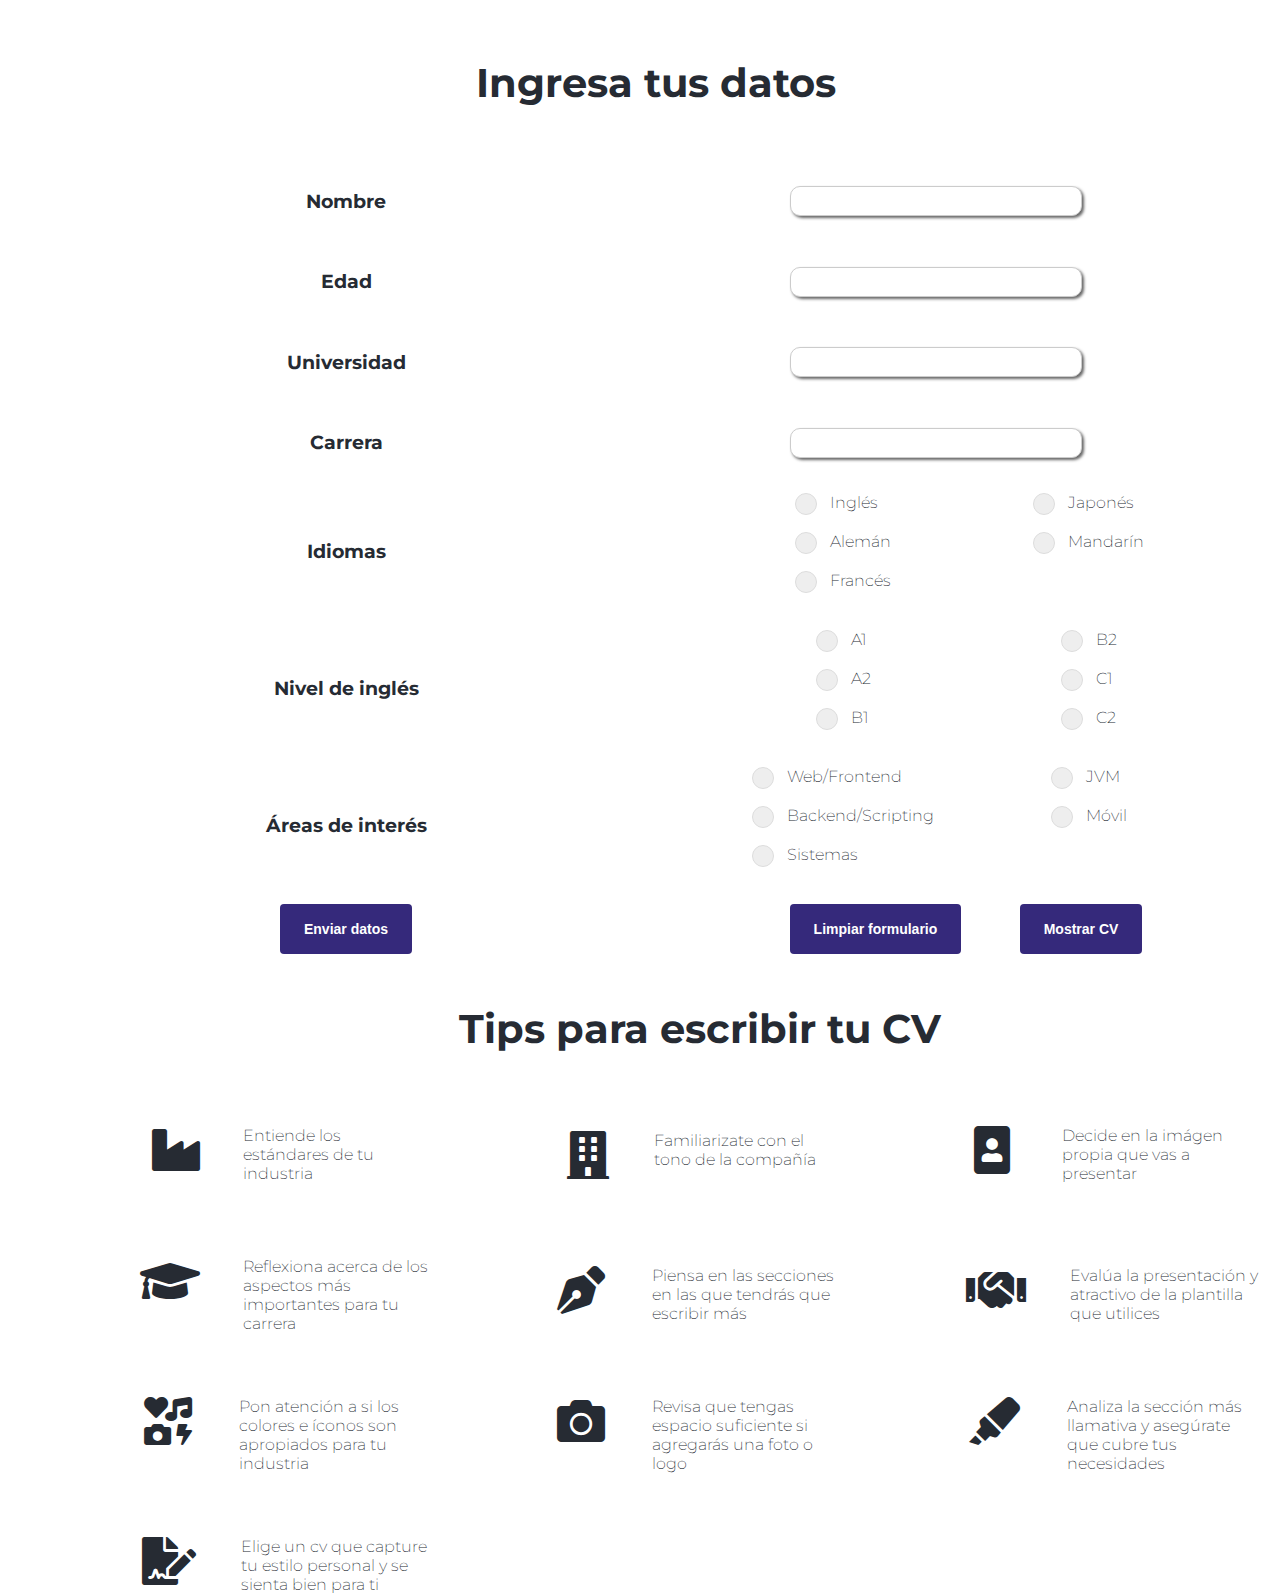
<file: ex2/index.html>
<!DOCTYPE HTML>
<html>
    <head>
        <title>Reclutamiento</title>
        <link rel="stylesheet" href="styles/style.css">
        <link href="https://fonts.googleapis.com/css?family=Montserrat" rel="stylesheet" type="text/css">
        <link href="./icons/fontawesome/css/all.css" rel="stylesheet"> <!--load all styles -->
    </head>
    <body>
        <div class="cv-form">
            <h2>Ingresa tus datos</h2>
            <form action="cv.html">
                <h3>Nombre</h3>
                <div class="form-item">
                    <input name="name" id="name" class="rounded-input">
                </div>
                <h3>Edad</h3>
                <div class="form-item">
                    <input name="age" id="age" class="rounded-input">
                </div>
                <h3>Universidad</h3>
                <div class="form-item">
                    <input name="uni" id="uni" class="rounded-input">
                </div>
                <h3>Carrera</h3>
                <div class="form-item">
                    <input name="career" id="career" class="rounded-input">
                </div>
                <h3>Idiomas</h3>
                <div class="form-item checkbox">
                    <div class="checkbox-inner">
                        <div>
                            <label class="container" for="languages1">Inglés
                                <input type="checkbox" name="languages1" id="languages1">
                                <span class="checkmark"></span>
                            </label>
                        </div>
                        <div>
                            <label class="container" for="languages2">Alemán
                                <input type="checkbox" name="languages2" id="languages2">
                                <span class="checkmark"></span>
                            </label>
                        </div>
                        <div>
                            <label class="container" for="languages3">Francés
                                <input type="checkbox" name="languages3" id="languages3">
                                <span class="checkmark"></span>
                            </label>
                        </div>
                    </div>
                    <div class="checkbox-inner">
                        <div>
                            <label class="container" for="languages4">Japonés
                                <input type="checkbox" name="languages4" id="languages4">
                                <span class="checkmark"></span>
                            </label>
                        </div>
                        <div>
                            <label class="container" for="languages5">Mandarín
                                <input type="checkbox" name="languages5" id="languages5">
                                <span class="checkmark"></span>
                            </label>
                        </div>
                    </div>
                </div>
                <h3>Nivel de inglés</h3>
                <div class="form-item checkbox">
                    <div class="checkbox-inner">
                        <div>
                            <label class="container" for="english1">A1
                                <input type="radio" name="english" id="english1" value="A1">
                                <span class="checkmark"></span>
                            </label>
                        </div>
                        <div>
                            <label class="container" for="english2">A2
                                <input type="radio" name="english" id="english2" value="A2">
                                <span class="checkmark"></span>
                            </label>
                        </div>
                        <div>
                            <label class="container" for="english3">B1
                                <input type="radio" name="english" id="english3" value="B1">
                                <span class="checkmark"></span>
                            </label>
                        </div>
                    </div>
                    <div class="checkbox-inner">
                        <div>
                            <label class="container" for="english4">B2
                                <input type="radio" name="english" id="english4" value="B2">
                                <span class="checkmark"></span>
                            </label>
                        </div>
                        <div>
                            <label class="container" for="english5">C1
                                <input type="radio" name="english" id="english5" value="C1">
                                <span class="checkmark"></span>
                            </label>
                        </div>
                        <div>
                            <label class="container" for="english6">C2
                                <input type="radio" name="english" id="english6" value="C2">
                                <span class="checkmark"></span>
                            </label>
                        </div>
                    </div>
                </div>
                <h3>Áreas de interés</h3>
                <div class="form-item checkbox">
                    <div class="checkbox-inner">
                        <div>
                            <label class="container" for="skills1">Web/Frontend
                                <input type="checkbox" name="skills1" id="skills1">
                                <span class="checkmark"></span>
                            </label>
                        </div>
                        <div>
                            <label class="container" for="skills2">Backend/Scripting
                                <input type="checkbox" name="skills2" id="skills2">
                                <span class="checkmark"></span>
                            </label>
                        </div>
                        <div>
                            <label class="container" for="skills3">Sistemas
                                <input type="checkbox" name="skills3" id="skills3">
                                <span class="checkmark"></span>
                            </label>
                        </div>
                    </div>
                    <div class="checkbox-inner">
                        <div>
                            <label class="container" for="skills4">JVM
                                <input type="checkbox" name="skills4" id="skills4">
                                <span class="checkmark"></span>
                            </label>
                        </div>
                        <div>
                            <label class="container" for="skills5">Móvil
                                <input type="checkbox" name="skills5" id="skills5">
                                <span class="checkmark"></span>
                            </label>
                        </div>
                    </div>
                </div>
                <div class="success-container">
                    <button type="button" onclick="triggerAnimation();" class="button">Enviar datos</button>
                    <div class="success-group">
                        <svg id="successAnimation" class="success" xmlns="http://www.w3.org/2000/svg" width="70" height="70" viewBox="0 0 70 70">
                            <path id="successAnimationResult" fill="#D8D8D8" d="M35,60 C21.1928813,60 10,48.8071187 10,35 C10,21.1928813 21.1928813,10 35,10 C48.8071187,10 60,21.1928813 60,35 C60,48.8071187 48.8071187,60 35,60 Z M23.6332378,33.2260427 L22.3667622,34.7739573 L34.1433655,44.40936 L47.776114,27.6305926 L46.223886,26.3694074 L33.8566345,41.59064 L23.6332378,33.2260427 Z"/>
                            <circle id="successAnimationCircle" cx="35" cy="35" r="24" stroke="#979797" stroke-width="2" stroke-linecap="round" fill="transparent"/>
                            <polyline id="successAnimationCheck" stroke="#979797" stroke-width="2" points="23 34 34 43 47 27" fill="transparent"/>
                        </svg>
                        <h3 id="successMessage" class="success">Datos enviados!</h3>
                    </div>
                </div>
                <div class="form-item buttons">
                    <button type="reset" class="button">Limpiar formulario</button>
                    <button type="submit" class="button">Mostrar CV</button>
                </div>
            </form>

        <div class="cv-tips">
            <h2>Tips para escribir tu CV</h2>
            <div class="tips">
                <div class="tip-container">
                    <i class="fas fa-industry  fa-3x"></i>
                    <div class="tip">Entiende los estándares de tu industria</div>
                </div>
                <div class="tip-container">
                    <i class="fas fa-building  fa-3x"></i>
                    <div class="tip">Familiarizate con el tono de la compañía</div>
                </div>
                <div class="tip-container">
                    <i class="fas fa-portrait  fa-3x"></i>
                    <div class="tip">Decide en la imágen propia que vas a presentar</div>
                </div>
                <div class="tip-container">
                    <i class="fas fa-graduation-cap  fa-3x"></i>
                    <div class="tip">Reflexiona acerca de los aspectos más importantes para tu carrera</div>
                </div>
                <div class="tip-container">
                    <i class="fas fa-pen-nib  fa-3x"></i>
                    <div class="tip">Piensa en las secciones en las que tendrás que escribir más</div>
                </div>
                <div class="tip-container">
                    <i class="fas fa-handshake  fa-3x"></i>
                    <div class="tip">Evalúa la presentación y atractivo de la plantilla que utilices</div>
                </div>
                <div class="tip-container">
                    <i class="fas fa-icons  fa-3x"></i>
                    <div class="tip">Pon atención a si los colores e íconos son apropiados para tu industria</div>
                </div>
                <div class="tip-container">
                    <i class="fas fa-camera  fa-3x"></i>
                    <div class="tip">Revisa que tengas espacio suficiente si agregarás una foto o logo</div>
                </div>
                <div class="tip-container">
                    <i class="fas fa-highlighter  fa-3x"></i>
                    <div class="tip">Analiza la sección más llamativa y asegúrate que cubre tus necesidades</div>
                </div>
                <div class="tip-container">
                    <i class="fas fa-file-signature  fa-3x"></i>
                    <div class="tip">Elige un cv que capture tu estilo personal y se sienta bien para ti</div>
                </div>
            </div>
        </div>

        <script src="scripts/job.js"></script>
    </body>
</html>
</file>
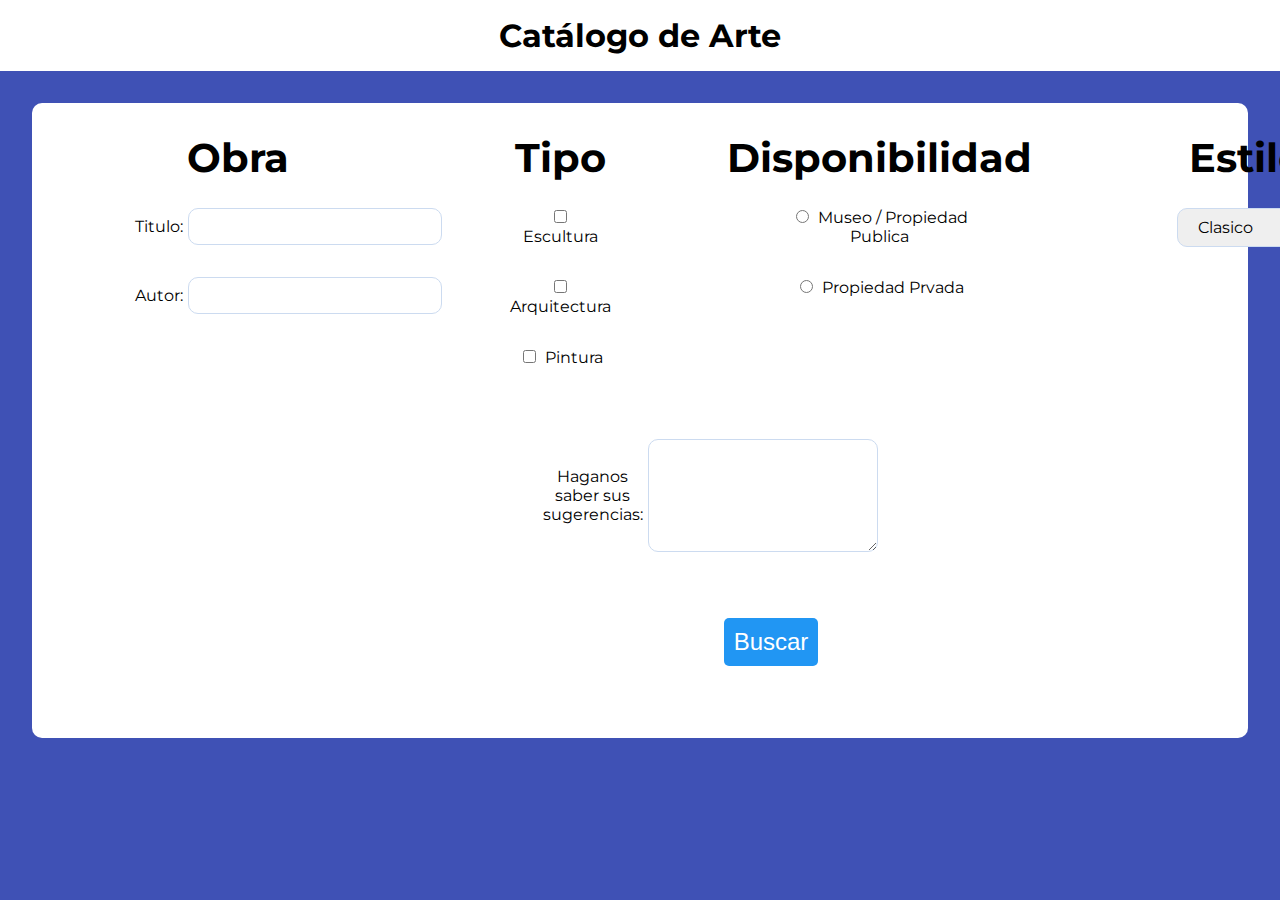
<file: ex3/index.html>
<!DOCTYPE html>
<html lang="en">
  <head>
    <meta charset="UTF-8" />
    <meta http-equiv="X-UA-Compatible" content="IE=edge" />
    <meta name="viewport" content="width=device-width, initial-scale=1.0" />
    <link
      href="https://fonts.googleapis.com/css?family=Montserrat"
      rel="stylesheet"
      type="text/css"
    />
    <link rel="stylesheet" href="style.css" />
    <title>Catalogo de Arte</title>
  </head>
  <body>
    <header>
      <h1>Catálogo de Arte</h1>
    </header>
    <div class="root">
      <form action="./search.html" method="GET">
        <div class="grid-container">
          <div>
            <h2>Obra</h2>
            <p>
              <label>Titulo:</label>
              <input name="title" required />
            </p>
            <p>
              <label>Autor:</label>
              <input name="author" />
            </p>
          </div>
          <div>
            <h2>Tipo</h2>
            <p>
              <label>
                <input
                  type="checkbox"
                  id="tipo1"
                  value="Escultura"
                  name="sculpture"
                />
                Escultura
              </label>
            </p>
            <p>
              <label>
                <input
                  type="checkbox"
                  id="tipo2"
                  value="Arquitectura"
                  name="arquitecture"
                />
                Arquitectura
              </label>
            </p>
            <p>
              <label>
                <input
                  type="checkbox"
                  id="tipo3"
                  value="Pintura"
                  name="painting"
                />
                Pintura
              </label>
            </p>
          </div>
          <div>
            <h2>Disponibilidad</h2>

            <p>
              <label>
                <input
                  required
                  type="radio"
                  name="disponibility"
                  value="public"
                  name="disponibility"
                />
                Museo / Propiedad Publica</label
              >
            </p>
            <p>
              <label>
                <input
                  required
                  type="radio"
                  name="disponibility"
                  value="private"
                  name="disponibility"
                />
                Propiedad Prvada</label
              >
            </p>
          </div>
          <div>
            <h2>Estilo</h2>
            <p>
              <select required name="style">
                <option>Clasico</option>
                <option>Contemporaneo</option>
              </select>
            </p>
          </div>
          <div class="Comentarios">
            <p>
              <label>Haganos saber sus sugerencias:</label>
              <textarea rows="5" cols="50" name="comments"> </textarea>
            </p>
          </div>
          <div class="Button">
            <button type="submit">Buscar</button>
          </div>
        </div>
      </form>
    </div>
  </body>
  <!-- <script src="script.js"></script> -->
</html>
</file>
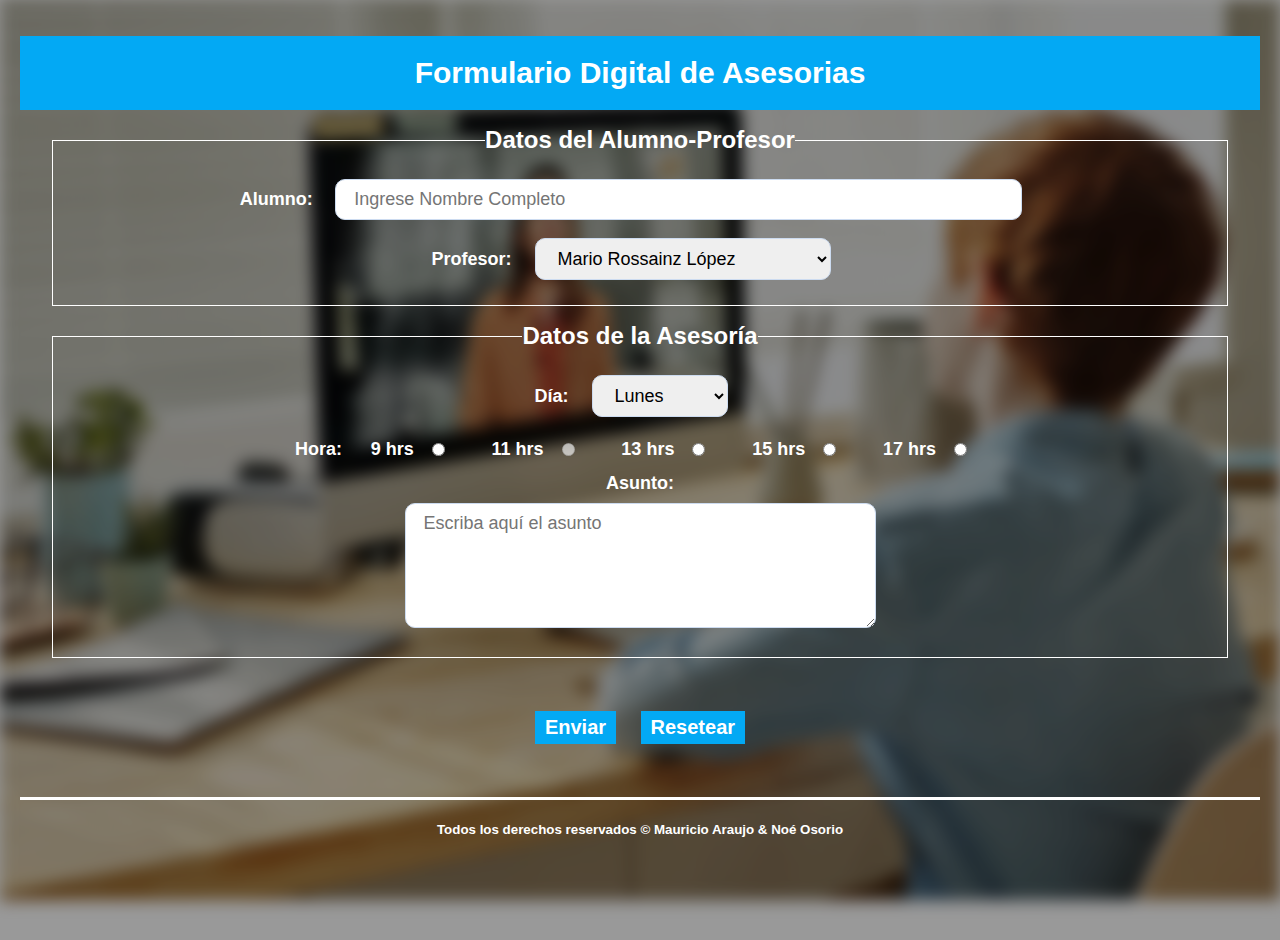
<file: ex4/index.html>
<!DOCTYPE html>
<html lang="es">
  <head>
    <meta charset="UTF-8" />
    <meta http-equiv="X-UA-Compatible" content="IE=edge" />
    <meta name="viewport" content="width=device-width, initial-scale=1.0" />
    <meta name="description" content="App Web de Tutorias" />
    <link rel="stylesheet" type="text/css" href="style.css" />
    <title>Web Tutorias</title>
  </head>
  <body>
    <div class="background"></div>
    <div id="root">
      <header>
        <h1>Formulario Digital de Asesorias</h1>
      </header>

      <form id="form" action="show.html" method="get">
        <fieldset>
          <legend align="center">Datos del Alumno-Profesor</legend>
          <p>
            <label for="student">Alumno:</label>
            <input
              type="text"
              id="student"
              name="student"
              size="60"
              placeholder="Ingrese Nombre Completo"
              required
            />
          </p>
          <p>
            <label for="teacher">Profesor: </label>
            <select id="teacher" name="teacher" required>
              <optgroup label="Área de Programación">
                <option value="MarioR">Mario Rossainz López</option>
                <option value="PedroB">Pedro Bello López</option>
                <option value="BeatrizB">Beatríz Beltrán Martínez</option>
                }
                <option value="AndresV">Andrés Vázquez Flores</option>
                <option value="EtelvinaA">Etelvina Archundia Sierra</option>
              </optgroup>
              <optgroup label="Área de Bases de Datos">
                <option value="MireyaT">Mireya Tovar Vidal</option>
                <option value="MelizaC">Meliza Contreras González</option>
                <option value="JuanMC">Juan Manuel Calleros</option>
                }
              </optgroup>
            </select>
          </p>
        </fieldset>

        <fieldset>
          <legend align="center">Datos de la Asesoría</legend>
          <p>
            <label for="day">Día: </label>
            <select id="day" name="day" required>
              <option value="lunes">Lunes</option>
              <option value="martes">Martes</option>
              <option disabled value="miercoles">Miercoles</option>
              }
              <option value="jueves">Jueves</option>
              <option value="viernes">Viernes</option>
            </select>
          </p>

          <div class="time">
            <p>
              <label>Hora: </label>
            </p>

            <p>
              <label for="nine">9 hrs </label>
              <input type="radio" id="nine" name="hour" required value="9" />
            </p>
            <p>
              <label for="eleven">11 hrs </label>
              <input
                disabled
                type="radio"
                id="eleven"
                name="hour"
                required
                value="11"
              />
            </p>
            <p>
              <label for="thirteen">13 hrs </label>
              <input
                type="radio"
                id="thirteen"
                name="hour"
                required
                value="13"
              />
            </p>
            <p>
              <label for="fifteen">15 hrs </label>
              <input
                type="radio"
                id="fifteen"
                name="hour"
                required
                value="15"
              />
            </p>
            <p>
              <label for="seventeen">17 hrs </label>
              <input
                type="radio"
                id="seventeen"
                name="hour"
                required
                value="17"
              />
            </p>
          </div>

          <label for="subject">Asunto:</label><br />
          <textarea
            required
            id="subject"
            name="subject"
            rows="5"
            cols="40"
            placeholder="Escriba aquí el asunto"
          ></textarea>
        </fieldset>

        <div class="buttons">
          <button type="submit">Enviar</button>
          <button type="reset">Resetear</button>
        </div>
      </form>

      <footer>
        <small>
          Todos los derechos reservados &copy; Mauricio Araujo & Noé Osorio
        </small>
      </footer>
    </div>
  </body>
</html>
</file>
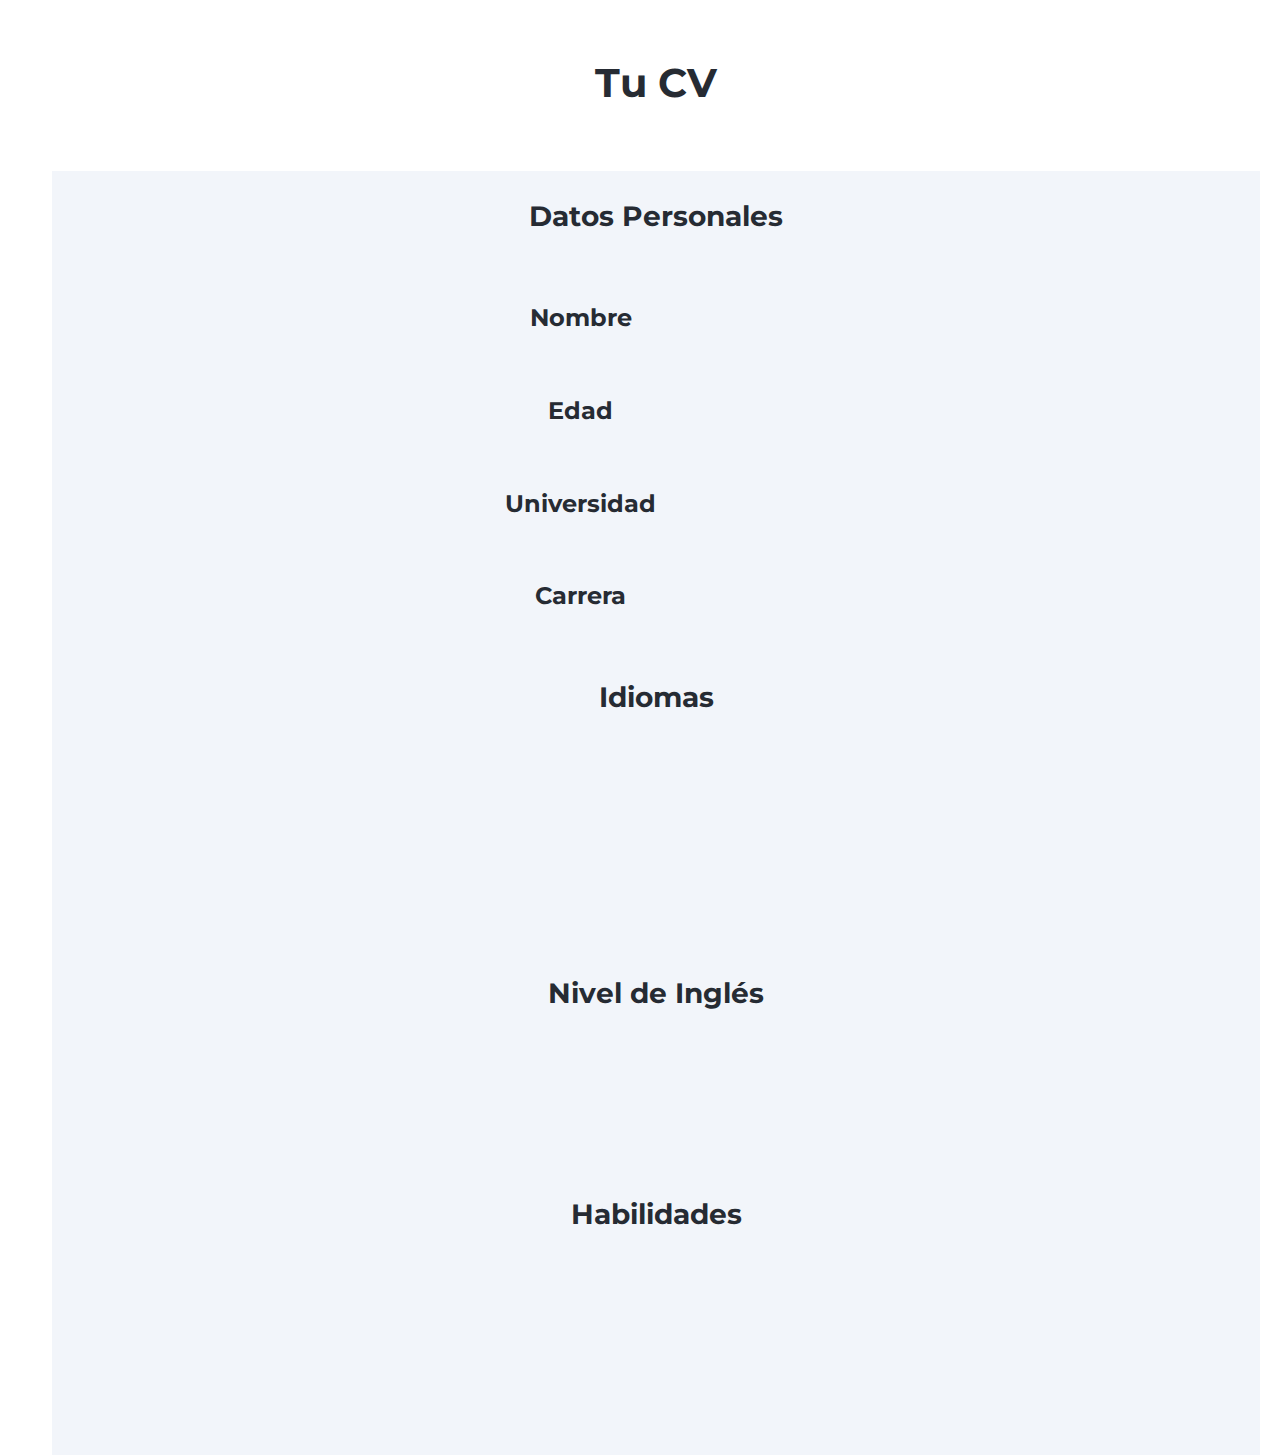
<file: ex2/cv.html>
<!DOCTYPE HTML>
<html>
    <head>
        <title>Reclutamiento</title>
        <link rel="stylesheet" href="styles/cvstyle.css">
        <link href="https://fonts.googleapis.com/css?family=Montserrat" rel="stylesheet" type="text/css">
        <link href="./icons/fontawesome/css/all.css" rel="stylesheet"> <!--load all styles -->
    </head>
    <body>
        <div class="cv-form">
            <h2>Tu CV</h2>
            <div class="cv-container">
                <h3>Datos Personales</h3>
                <div class="personal data">
                    <h4>Nombre</h4>
                    <span id="name"></span>
                    <h4>Edad</h4>
                    <span id="age"></span>
                    <h4>Universidad</h4>
                    <span id="uni"></span>
                    <h4>Carrera</h4>
                    <span id="career"></span>
                </div>
                <h3>Idiomas</h3>
                <div class="languages data">
                    <span id="languages1"></span>
                    <span id="languages2"></span>
                    <span id="languages3"></span>
                    <span id="languages4"></span>
                    <span id="languages5"></span>
                </div>
                <h3>Nivel de Inglés</h3>
                <div class="english-level data">
                    <span id="english"></span>
                </div>
                <h3>Habilidades</h3>
                <div class="skills data">
                    <span id="skills1"></span>
                    <span id="skills2"></span>
                    <span id="skills3"></span>
                    <span id="skills4"></span>
                    <span id="skills5"></span>
                </div>
            </div>
            <script src="scripts/cv.js"></script>
        </div>
    </body>
</html>
</file>
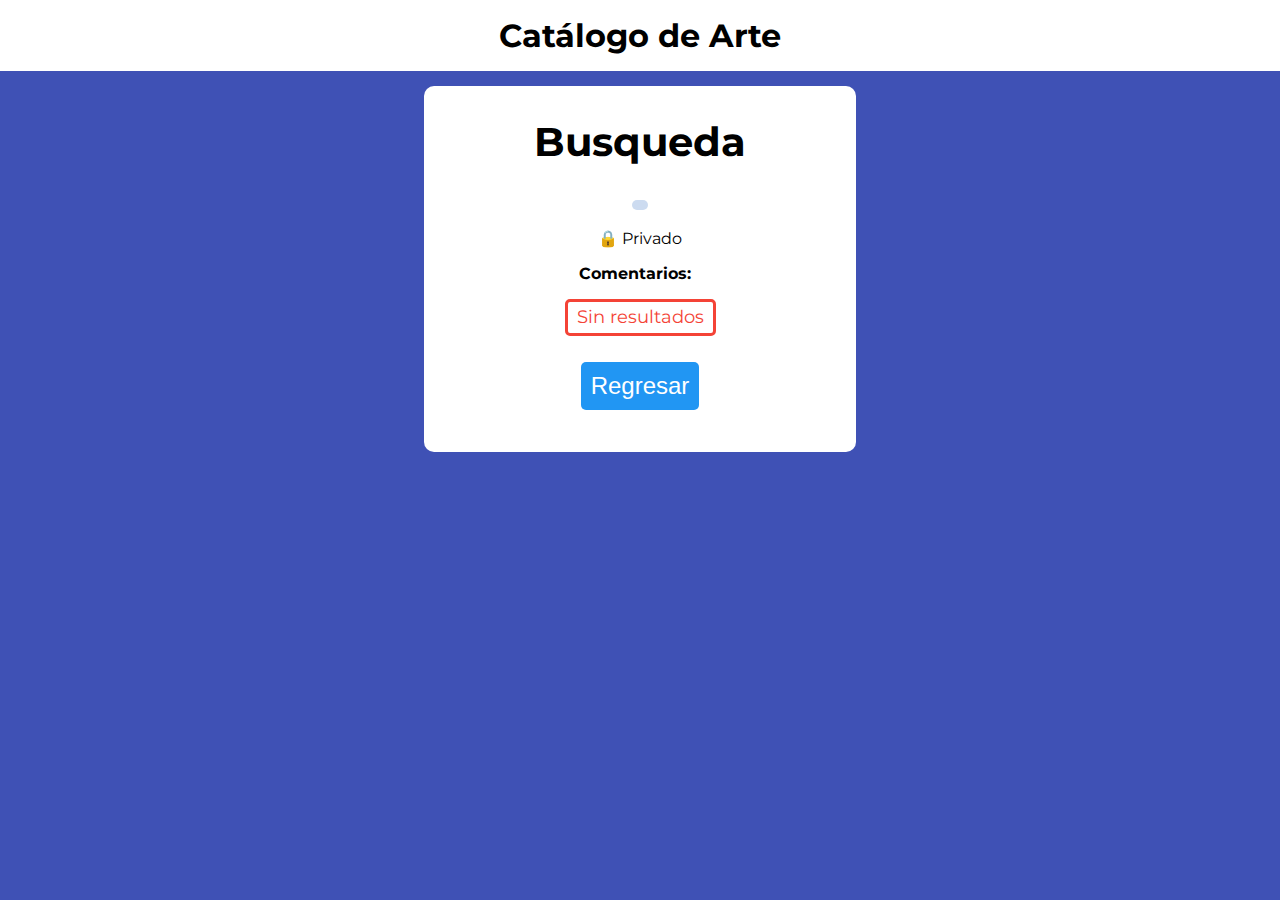
<file: ex3/search.html>
<!DOCTYPE html>
<html lang="en">
  <head>
    <meta charset="UTF-8" />
    <meta http-equiv="X-UA-Compatible" content="IE=edge" />
    <meta name="viewport" content="width=device-width, initial-scale=1.0" />
    <link
      href="https://fonts.googleapis.com/css?family=Montserrat"
      rel="stylesheet"
      type="text/css"
    />
    <link rel="stylesheet" href="style.css" />
    <title>Catalogo de Arte</title>
  </head>
  <body>
    <header>
      <h1>Catálogo de Arte</h1>
    </header>
    <div class="root">
      <div class="card">
        <div class="card-title">
          <h2>Busqueda</h2>
          <h3 id="title">Titulo</h3>
          <h4 id="author">Autor</h4>
        </div>
        <div class="card-content">
          <p id="labels"></p>
          <p id="disponibility">🔒 Privado</p>
          <p>
            <strong>Comentarios:</strong>
            <span id="comments" class="card-comments"></span>
          </p>
          <p><span class="not-found">Sin resultados</span></p>
          <p><button onclick="goHome()">Regresar</button></p>
        </div>
      </div>
    </div>
  </body>
  <script src="script.js"></script>
</html>
</file>
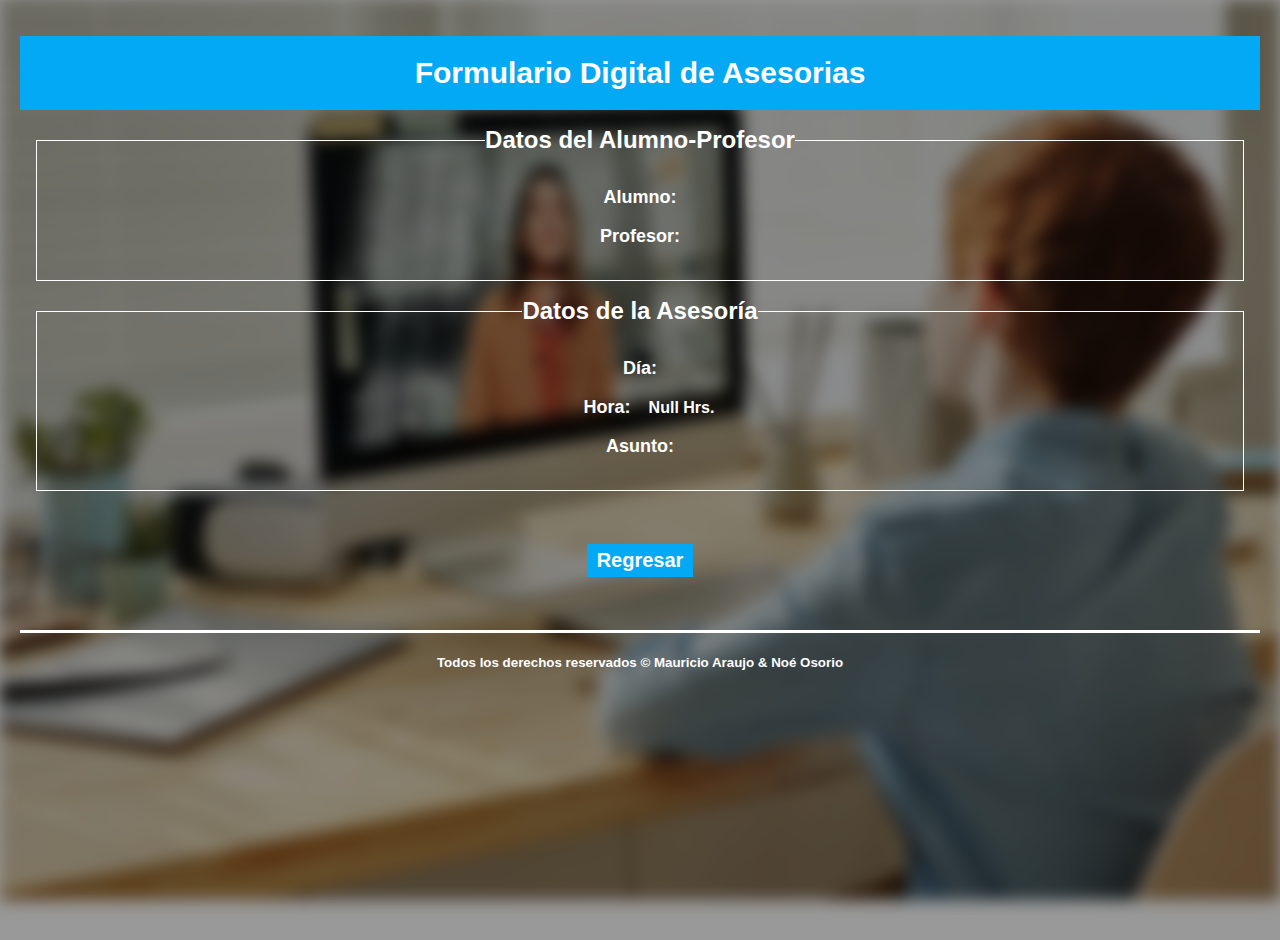
<file: ex4/show.html>
<!DOCTYPE html>
<html lang="es">
  <head>
    <meta charset="UTF-8" />
    <meta http-equiv="X-UA-Compatible" content="IE=edge" />
    <meta name="viewport" content="width=device-width, initial-scale=1.0" />
    <meta name="description" content="App Web de Tutorias" />
    <link rel="stylesheet" type="text/css" href="style.css" />
    <title>Web Tutorias</title>
  </head>
  <body>
    <div class="background"></div>
    <div id="root">
      <header>
        <h1>Formulario Digital de Asesorias</h1>
      </header>

      <fieldset class="show-data">
        <legend align="center">Datos del Alumno-Profesor</legend>
        <p>
          <label for="student">Alumno:</label>
          <span id="student"></span>
        </p>
        <p>
          <label for="teacher">Profesor: </label>
          <span id="teacher"></span>
        </p>
      </fieldset>

      <fieldset class="show-data">
        <legend align="center">Datos de la Asesoría</legend>
        <p>
          <label for="day">Día: </label>
          <span id="day"></span>
        </p>

        <p>
          <label for="hour">Hora: </label>
          <span id="hour"></span>
        </p>

        <p><label for="subject">Asunto:</label> <span id="subject"></span></p>
      </fieldset>

      <div class="buttons">
        <button onclick="goHome()" type="button">Regresar</button>
      </div>

      <footer>
        <small>
          Todos los derechos reservados &copy; Mauricio Araujo & Noé Osorio
        </small>
      </footer>
    </div>
    <script src="script.js"></script>
  </body>
</html>
</file>
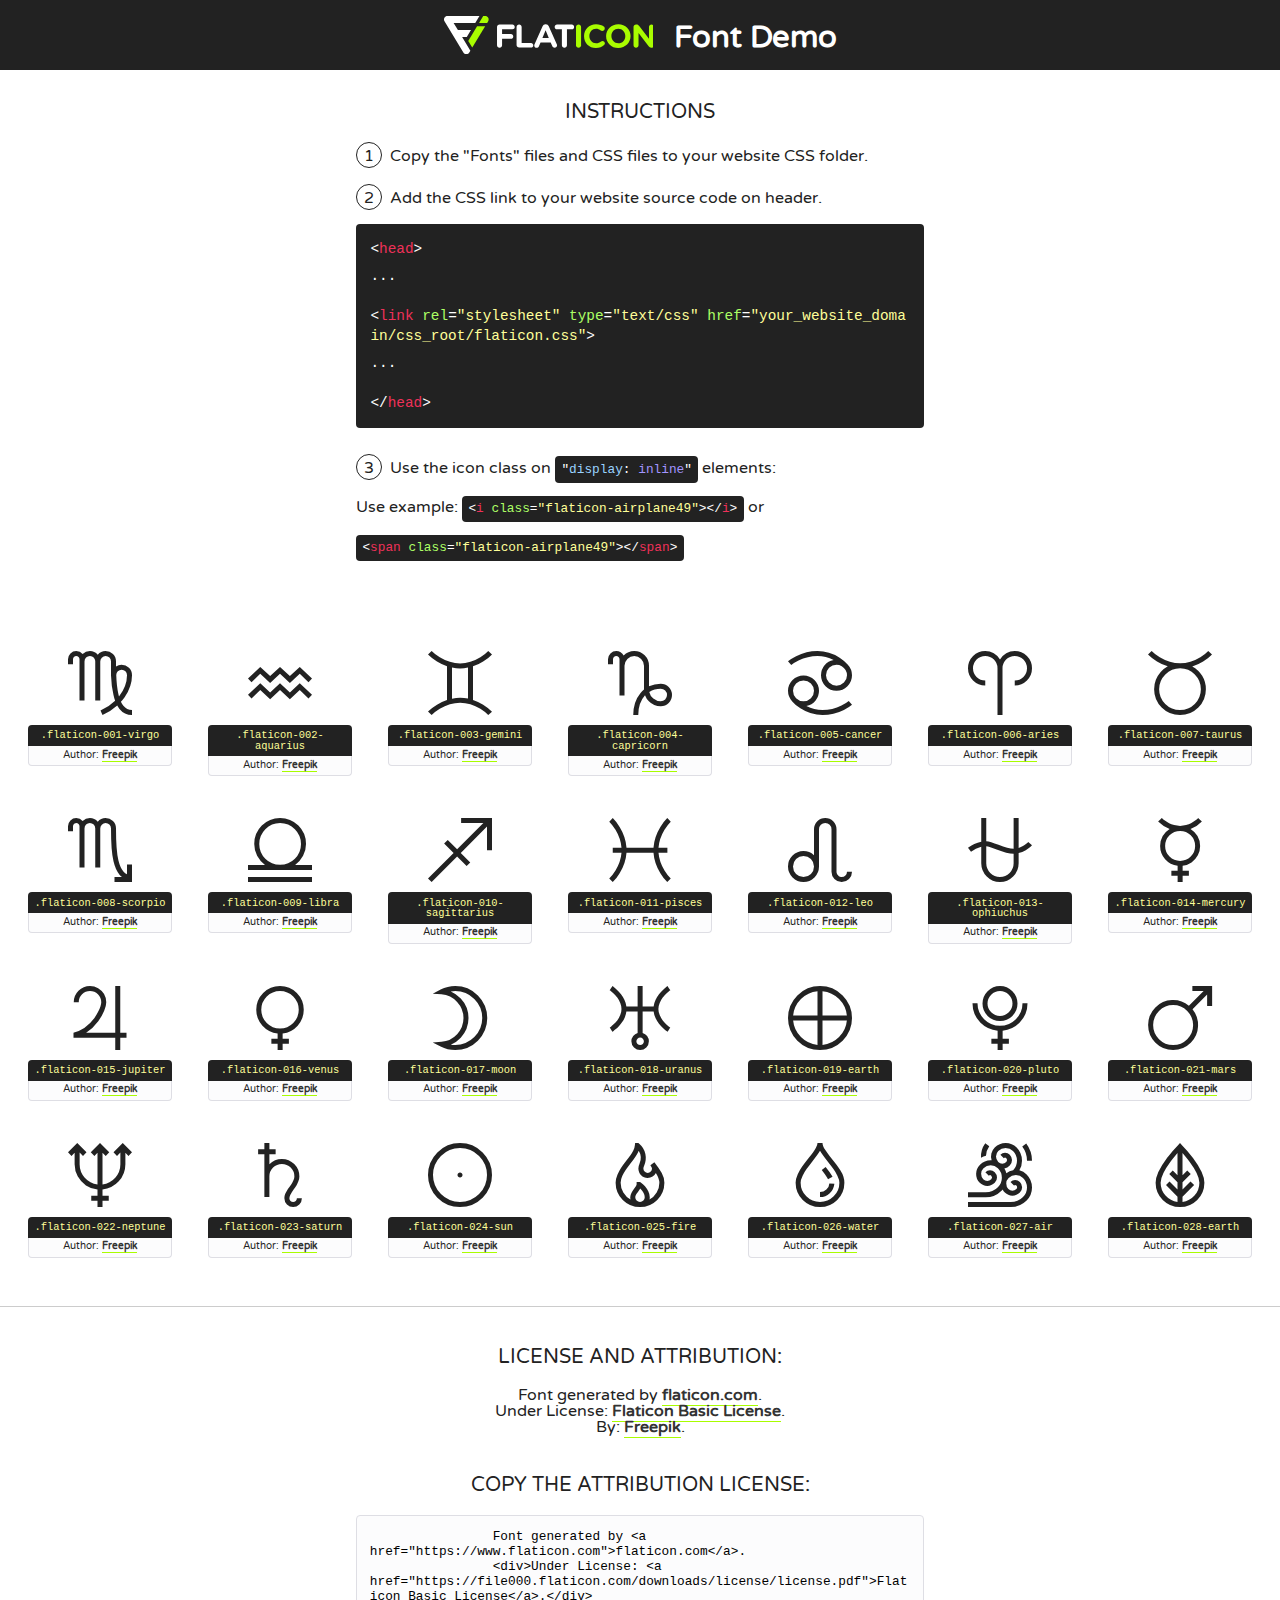
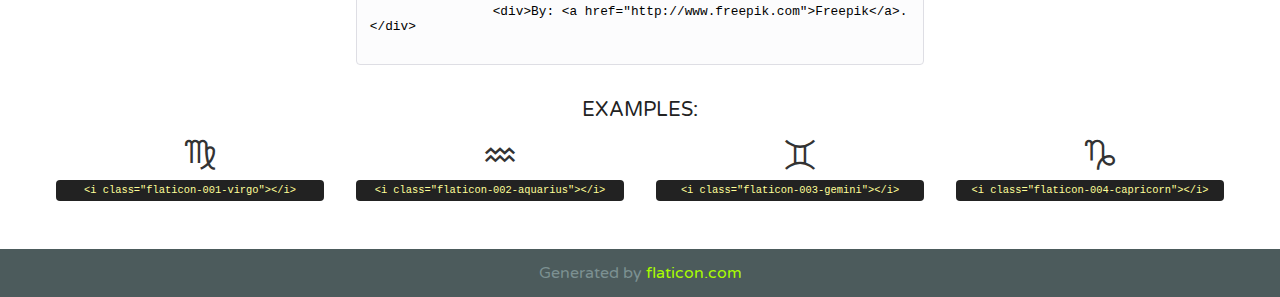
<file: ex1/icons/zodiac/font/flaticon.html>
<!DOCTYPE html>
<!--
  Flaticon icon font: Flaticon
  Creation date: 02/07/2020 11:15
-->
<html>
    <!DOCTYPE html>

    <head>
        <title>Flaticon WebFont</title>
        <link href="http://fonts.googleapis.com/css?family=Varela+Round" rel="stylesheet" type="text/css" />
        <link rel="stylesheet" type="text/css" href="flaticon.css">
        <meta charset="UTF-8">
        <style>
            html, body, div, span, applet, object, iframe,
            h1, h2, h3, h4, h5, h6, p, blockquote, pre,
            a, abbr, acronym, address, big, cite, code,
            del, dfn, em, img, ins, kbd, q, s, samp,
            small, strike, strong, sub, sup, tt, var,
            b, u, i, center,
            dl, dt, dd, ol, ul, li,
            fieldset, form, label, legend,
            table, caption, tbody, tfoot, thead, tr, th, td,
            article, aside, canvas, details, embed,
            figure, figcaption, footer, header, hgroup,
            menu, nav, output, ruby, section, summary,
            time, mark, audio, video {
                margin: 0;
                padding: 0;
                border: 0;
                font-size: 100%;
                font: inherit;
                vertical-align: baseline;
            }
            /* HTML5 display-role reset for older browsers */
            article, aside, details, figcaption, figure,
            footer, header, hgroup, menu, nav, section {
                display: block;
            }
            body {
                line-height: 1;
            }
            ol, ul {
                list-style: none;
            }
            blockquote, q {
                quotes: none;
            }
            blockquote:before, blockquote:after,
            q:before, q:after {
                content: '';
                content: none;
            }
            table {
                border-collapse: collapse;
                border-spacing: 0;
            }
            body {
                font-family: 'Varela Round', Helvetica, Arial, sans-serif;
                font-size: 16px;
                color: #222;
            }
            a {
                color: #333;
                border-bottom: 1px solid #a9fd00;
                font-weight: bold;
                text-decoration: none;
            }
            * {
                -moz-box-sizing: border-box;
                -webkit-box-sizing: border-box;
                box-sizing: border-box;
                margin: 0;
                padding: 0;
            }
            [class^="flaticon-"]:before, [class*=" flaticon-"]:before, [class^="flaticon-"]:after, [class*=" flaticon-"]:after {
                font-family: Flaticon;
                font-size: 30px;
                font-style: normal;
                margin-left: 20px;
                color: #333;
            }
            .wrapper {
                max-width: 600px;
                margin: auto;
                padding: 0 1em;
            }
            .title {
                font-size: 1.25em;
                text-align: center;
                margin-bottom: 1em;
                text-transform: uppercase;
            }
            header {
                text-align: center;
                background-color: #222;
                color: #fff;
                padding: 1em;
            }
            header .logo {
                width: 210px;
                height: 38px;
                display: inline-block;
                vertical-align: middle;
                margin-right: 1em;
                border: none;
            }
            header strong {
                font-size: 1.95em;
                font-weight: bold;
                vertical-align: middle;
                margin-top: 5px;
                display: inline-block;
            }
            .demo {
                margin: 2em auto;
                line-height: 1.25em;
            }
            .demo ul li {
                margin-bottom: 1em;
            }
            .demo ul li .num {
                color: #222;
                border-radius: 20px;
                display: inline-block;
                width: 26px;
                padding: 3px;
                height: 26px;
                text-align: center;
                margin-right: 0.5em;
                border: 1px solid #222;
            }
            .demo ul li code {
                background-color: #222;
                border-radius: 4px;
                padding: 0.25em 0.5em;
                display: inline-block;
                color: #fff;
                font-family: Consolas,Monaco,Lucida Console,Liberation Mono,DejaVu Sans Mono,Bitstream Vera Sans Mono,Courier New, monospace;
                font-weight: lighter;
                margin-top: 1em;
                font-size: 0.8em;
                word-break: break-all;
            }
            .demo ul li code.big {
                padding: 1em;
                font-size: 0.9em;
            }
            .demo ul li code .red {
                color: #EF3159;
            }
            .demo ul li code .green {
                color: #ACFF65;
            }
            .demo ul li code .yellow {
                color: #FFFF99;
            }
            .demo ul li code .blue {
                color: #99D3FF;
            }
            .demo ul li code .purple {
                color: #A295FF;
            }
            .demo ul li code .dots {
                margin-top: 0.5em;
                display: block;
            }
            #glyphs {
                border-bottom: 1px solid #ccc;
                padding: 2em 0;
                text-align: center;
            }
            .glyph {
                display: inline-block;
                width: 9em;
                margin: 1em;
                text-align: center;
                vertical-align: top;
                background: #FFF;
            }
            .glyph .glyph-icon {
                padding: 10px;
                display: block;
                font-family:"Flaticon";
                font-size: 64px;
                line-height: 1;
            }
            .glyph .glyph-icon:before {
                font-size: 64px;
                color: #222;
                margin-left: 0;
            }
            .class-name {
                font-size: 0.65em;
                background-color: #222;
                color: #fff;
                border-radius: 4px 4px 0 0;
                padding: 0.5em;
                color: #FFFF99;
                font-family: Consolas,Monaco,Lucida Console,Liberation Mono,DejaVu Sans Mono,Bitstream Vera Sans Mono,Courier New, monospace;
            }
            .author-name {
                font-size: 0.6em;
                background-color: #fcfcfd;
                border: 1px solid #DEDEE4;
                border-top: 0;
                border-radius: 0 0 4px 4px;
                padding: 0.5em;
            }
            .class-name:last-child {
                font-size: 10px;
                color:#888;
            }
            .class-name:last-child a {
                font-size: 10px;
                color:#555;
            }
            .class-name:last-child a:hover {
                color:#a9fd00;
            }
            .glyph > input {
                display: block;
                width: 100px;
                margin: 5px auto;
                text-align: center;
                font-size: 12px;
                cursor: text;
            }
            .glyph > input.icon-input {
                font-family:"Flaticon";
                font-size: 16px;
                margin-bottom: 10px;
            }
            .attribution .title {
                margin-top: 2em;
            }
            .attribution textarea {
                background-color: #fcfcfd;
                padding: 1em;
                border: none;
                box-shadow: none;
                border: 1px solid #DEDEE4;
                border-radius: 4px;
                resize: none;
                width: 100%;
                height: 150px;
                font-size: 0.8em;
                font-family: Consolas,Monaco,Lucida Console,Liberation Mono,DejaVu Sans Mono,Bitstream Vera Sans Mono,Courier New, monospace;
                -webkit-appearance: none;
            }
            .iconsuse {
                margin: 2em auto;
                text-align: center;
                max-width: 1200px;
            }
            .iconsuse:after {
                content: '';
                display: table;
                clear: both;
            }
            .iconsuse .image {
                float: left;
                width: 25%;
                padding: 0 1em;
            }
            .iconsuse .image p {
                margin-bottom: 1em;
            }
            .iconsuse .image span {
                display: block;
                font-size: 0.65em;
                background-color: #222;
                color: #fff;
                border-radius: 4px;
                padding: 0.5em;
                color: #FFFF99;
                margin-top: 1em;
                font-family: Consolas,Monaco,Lucida Console,Liberation Mono,DejaVu Sans Mono,Bitstream Vera Sans Mono,Courier New, monospace;
            }
            #footer {
                text-align: center;
                background-color: #4C5B5C;
                color: #7c9192;
                padding: 1em;
            }
            #footer a {
                border: none;
                color: #a9fd00;
                font-weight: normal;
            }
            @media (max-width: 960px) {
                .iconsuse .image {
                    width: 50%;
                }
            }
            @media (max-width: 560px) {
                .iconsuse .image {
                    width: 100%;
                }
            }
            .attrDiv {

            }
        </style>
        <link rel="stylesheet" href="flaticon.css">
    </head>

    <body class="characters-off">
        <header>
            <a href="https://www.flaticon.com" target="_blank" class="logo">
                <svg version="1.1" xmlns="http://www.w3.org/2000/svg" xmlns:xlink="http://www.w3.org/1999/xlink" xmlns:a="http://ns.adobe.com/AdobeSVGViewerExtensions/3.0/" viewBox="0 0 560.875 102.036" enable-background="new 0 0 560.875 102.036" xml:space="preserve">
                        <defs>
                        </defs>
                        <g>
                            <g class="letters">
                                <path fill="#ffffff" d="M141.596,29.675c0-3.777,2.985-6.767,6.764-6.767h34.438c3.426,0,6.15,2.728,6.15,6.15
                                c0,3.43-2.724,6.149-6.15,6.149h-27.674v13.091h23.719c3.429,0,6.151,2.724,6.151,6.15c0,3.43-2.723,6.149-6.151,6.149h-23.719
                                v17.574c0,3.773-2.986,6.761-6.764,6.761c-3.779,0-6.764-2.989-6.764-6.761V29.675z"></path>
                                <path fill="#ffffff" d="M193.844,29.149c0-3.781,2.985-6.767,6.764-6.767c3.776,0,6.763,2.985,6.763,6.767v42.957h25.039
                                c3.426,0,6.149,2.726,6.149,6.153c0,3.425-2.723,6.15-6.149,6.15h-31.802c-3.779,0-6.764-2.986-6.764-6.768V29.149z"></path>
                                <path fill="#ffffff" d="M241.891,75.71l21.438-48.407c1.492-3.341,4.215-5.357,7.906-5.357h0.792
                                c3.686,0,6.323,2.017,7.815,5.357l21.439,48.407c0.436,0.967,0.701,1.845,0.701,2.723c0,3.602-2.809,6.501-6.414,6.501
                                c-3.161,0-5.269-1.845-6.499-4.655l-4.132-9.661h-27.059l-4.301,10.102c-1.144,2.631-3.426,4.214-6.237,4.214
                                c-3.517,0-6.24-2.81-6.24-6.325C241.1,77.64,241.451,76.677,241.891,75.71z M279.932,58.666l-8.521-20.297l-8.526,20.297H279.932
                                z"></path>
                                <path fill="#ffffff" d="M314.864,35.387H301.86c-3.429,0-6.239-2.813-6.239-6.238c0-3.429,2.811-6.24,6.239-6.24h39.533
                                c3.426,0,6.237,2.811,6.237,6.24c0,3.425-2.811,6.238-6.237,6.238h-13.001v42.785c0,3.773-2.99,6.761-6.764,6.761
                                c-3.779,0-6.764-2.989-6.764-6.761V35.387z"></path>
                                <path fill="#A9FD00" d="M352.615,29.149c0-3.781,2.985-6.767,6.767-6.767c3.774,0,6.761,2.985,6.761,6.767v49.024
                                c0,3.773-2.987,6.761-6.761,6.761c-3.781,0-6.767-2.989-6.767-6.761V29.149z"></path>
                                <path fill="#A9FD00" d="M374.132,53.836v-0.179c0-17.481,13.178-31.801,32.065-31.801c9.22,0,15.459,2.458,20.557,6.238
                                c1.402,1.054,2.637,2.985,2.637,5.357c0,3.692-2.985,6.59-6.681,6.59c-1.845,0-3.071-0.702-4.044-1.319
                                c-3.776-2.813-7.729-4.393-12.562-4.393c-10.364,0-17.831,8.611-17.831,19.154v0.173c0,10.542,7.291,19.329,17.831,19.329
                                c5.715,0,9.492-1.756,13.359-4.834c1.049-0.874,2.458-1.491,4.039-1.491c3.429,0,6.325,2.813,6.325,6.236
                                c0,2.106-1.056,3.78-2.282,4.834c-5.539,4.834-12.036,7.733-21.878,7.733C387.572,85.464,374.132,71.493,374.132,53.836z"></path>
                                <path fill="#A9FD00" d="M433.009,53.836v-0.179c0-17.481,13.79-31.801,32.766-31.801c18.981,0,32.592,14.143,32.592,31.628v0.173
                                c0,17.483-13.785,31.807-32.769,31.807C446.625,85.464,433.009,71.32,433.009,53.836z M484.224,53.836v-0.179
                                c0-10.539-7.725-19.326-18.626-19.326c-10.893,0-18.449,8.611-18.449,19.154v0.173c0,10.542,7.73,19.329,18.626,19.329
                                C476.676,72.986,484.224,64.378,484.224,53.836z"></path>
                                <path fill="#A9FD00" d="M506.233,29.321c0-3.774,2.99-6.763,6.767-6.763h1.401c3.252,0,5.183,1.583,7.029,3.953l26.093,34.265
                                V29.059c0-3.692,2.99-6.677,6.681-6.677c3.683,0,6.671,2.985,6.671,6.677v48.934c0,3.78-2.987,6.765-6.764,6.765h-0.436
                                c-3.257,0-5.188-1.581-7.034-3.953l-27.056-35.492v32.944c0,3.687-2.985,6.676-6.678,6.676c-3.683,0-6.673-2.989-6.673-6.676
                                V29.321z"></path>
                            </g>
                            <g class="insignia">
                                <path fill="#ffffff" d="M48.372,56.137h12.517l11.156-18.537H37.186L25.688,18.539h57.825L94.668,0H9.271
                                C5.925,0,2.842,1.801,1.198,4.716c-1.644,2.907-1.593,6.482,0.134,9.343l50.38,83.501c1.678,2.781,4.689,4.476,7.938,4.476
                                c3.246,0,6.257-1.695,7.935-4.476l2.898-4.804L48.372,56.137z"></path>
                                <g class="i">
                                    <path fill="#A9FD00" d="M93.575,18.539h0.031v0.004l21.652,0.004l2.705-4.488c1.727-2.861,1.778-6.436,0.133-9.343
                                    C116.454,1.801,113.371,0,110.026,0h-5.294L93.575,18.539z"></path>
                                    <polygon fill="#A9FD00" points="88.291,27.356 64.725,66.486 75.519,84.404 109.942,27.356"></polygon>
                                </g>
                            </g>
                        </g>
                    </svg>
            </a>
            <strong>Font Demo</strong>
        </header>

        <section class="demo wrapper">
            <p class="title">Instructions</p>
            <ul>
                <li>
                    <span class="num">1</span>Copy the "Fonts" files and CSS files to your website CSS folder.
                </li>
                <li>
                    <span class="num">2</span>Add the CSS link to your website source code on header.
                    <code class="big">
                        &lt;<span class="red">head</span>&gt;
                        <br/><span class="dots">...</span>
                        <br/>&lt;<span class="red">link</span> <span class="green">rel</span>=<span class="yellow">"stylesheet"</span> <span class="green">type</span>=<span class="yellow">"text/css"</span> <span class="green">href</span>=<span class="yellow">"your_website_domain/css_root/flaticon.css"</span>&gt;
                        <br/><span class="dots">...</span>
                        <br/>&lt;/<span class="red">head</span>&gt;
                    </code>
                </li>

                <li>
                    <p>
                        <span class="num">3</span>Use the icon class on <code>"<span class="blue">display</span>:<span class="purple"> inline</span>"</code> elements:
                        <br />
                        Use example:
                        <code>
                            &lt;<span class="red">i</span> <span class="green">class</span>=<span class="yellow">&quot;flaticon-airplane49&quot;</span>&gt;&lt;/<span class="red">i</span>&gt;
                        </code> or
                        <code>&lt;<span class="red">span</span> <span class="green">class</span>=<span class="yellow">&quot;flaticon-airplane49&quot;</span>&gt;&lt;/<span class="red">span</span>&gt;</code>
                    </p>
                </li>
            </ul>
        </section>

        <section id="glyphs">
            
            <div class="glyph"><div class="glyph-icon flaticon-001-virgo"></div>
                <div class="class-name">.flaticon-001-virgo</div>
                <div class="author-name">Author: <a href="http://www.freepik.com" title="Freepik">Freepik</a> </div>
            </div>
            
            <div class="glyph"><div class="glyph-icon flaticon-002-aquarius"></div>
                <div class="class-name">.flaticon-002-aquarius</div>
                <div class="author-name">Author: <a href="http://www.freepik.com" title="Freepik">Freepik</a> </div>
            </div>
            
            <div class="glyph"><div class="glyph-icon flaticon-003-gemini"></div>
                <div class="class-name">.flaticon-003-gemini</div>
                <div class="author-name">Author: <a href="http://www.freepik.com" title="Freepik">Freepik</a> </div>
            </div>
            
            <div class="glyph"><div class="glyph-icon flaticon-004-capricorn"></div>
                <div class="class-name">.flaticon-004-capricorn</div>
                <div class="author-name">Author: <a href="http://www.freepik.com" title="Freepik">Freepik</a> </div>
            </div>
            
            <div class="glyph"><div class="glyph-icon flaticon-005-cancer"></div>
                <div class="class-name">.flaticon-005-cancer</div>
                <div class="author-name">Author: <a href="http://www.freepik.com" title="Freepik">Freepik</a> </div>
            </div>
            
            <div class="glyph"><div class="glyph-icon flaticon-006-aries"></div>
                <div class="class-name">.flaticon-006-aries</div>
                <div class="author-name">Author: <a href="http://www.freepik.com" title="Freepik">Freepik</a> </div>
            </div>
            
            <div class="glyph"><div class="glyph-icon flaticon-007-taurus"></div>
                <div class="class-name">.flaticon-007-taurus</div>
                <div class="author-name">Author: <a href="http://www.freepik.com" title="Freepik">Freepik</a> </div>
            </div>
            
            <div class="glyph"><div class="glyph-icon flaticon-008-scorpio"></div>
                <div class="class-name">.flaticon-008-scorpio</div>
                <div class="author-name">Author: <a href="http://www.freepik.com" title="Freepik">Freepik</a> </div>
            </div>
            
            <div class="glyph"><div class="glyph-icon flaticon-009-libra"></div>
                <div class="class-name">.flaticon-009-libra</div>
                <div class="author-name">Author: <a href="http://www.freepik.com" title="Freepik">Freepik</a> </div>
            </div>
            
            <div class="glyph"><div class="glyph-icon flaticon-010-sagittarius"></div>
                <div class="class-name">.flaticon-010-sagittarius</div>
                <div class="author-name">Author: <a href="http://www.freepik.com" title="Freepik">Freepik</a> </div>
            </div>
            
            <div class="glyph"><div class="glyph-icon flaticon-011-pisces"></div>
                <div class="class-name">.flaticon-011-pisces</div>
                <div class="author-name">Author: <a href="http://www.freepik.com" title="Freepik">Freepik</a> </div>
            </div>
            
            <div class="glyph"><div class="glyph-icon flaticon-012-leo"></div>
                <div class="class-name">.flaticon-012-leo</div>
                <div class="author-name">Author: <a href="http://www.freepik.com" title="Freepik">Freepik</a> </div>
            </div>
            
            <div class="glyph"><div class="glyph-icon flaticon-013-ophiuchus"></div>
                <div class="class-name">.flaticon-013-ophiuchus</div>
                <div class="author-name">Author: <a href="http://www.freepik.com" title="Freepik">Freepik</a> </div>
            </div>
            
            <div class="glyph"><div class="glyph-icon flaticon-014-mercury"></div>
                <div class="class-name">.flaticon-014-mercury</div>
                <div class="author-name">Author: <a href="http://www.freepik.com" title="Freepik">Freepik</a> </div>
            </div>
            
            <div class="glyph"><div class="glyph-icon flaticon-015-jupiter"></div>
                <div class="class-name">.flaticon-015-jupiter</div>
                <div class="author-name">Author: <a href="http://www.freepik.com" title="Freepik">Freepik</a> </div>
            </div>
            
            <div class="glyph"><div class="glyph-icon flaticon-016-venus"></div>
                <div class="class-name">.flaticon-016-venus</div>
                <div class="author-name">Author: <a href="http://www.freepik.com" title="Freepik">Freepik</a> </div>
            </div>
            
            <div class="glyph"><div class="glyph-icon flaticon-017-moon"></div>
                <div class="class-name">.flaticon-017-moon</div>
                <div class="author-name">Author: <a href="http://www.freepik.com" title="Freepik">Freepik</a> </div>
            </div>
            
            <div class="glyph"><div class="glyph-icon flaticon-018-uranus"></div>
                <div class="class-name">.flaticon-018-uranus</div>
                <div class="author-name">Author: <a href="http://www.freepik.com" title="Freepik">Freepik</a> </div>
            </div>
            
            <div class="glyph"><div class="glyph-icon flaticon-019-earth"></div>
                <div class="class-name">.flaticon-019-earth</div>
                <div class="author-name">Author: <a href="http://www.freepik.com" title="Freepik">Freepik</a> </div>
            </div>
            
            <div class="glyph"><div class="glyph-icon flaticon-020-pluto"></div>
                <div class="class-name">.flaticon-020-pluto</div>
                <div class="author-name">Author: <a href="http://www.freepik.com" title="Freepik">Freepik</a> </div>
            </div>
            
            <div class="glyph"><div class="glyph-icon flaticon-021-mars"></div>
                <div class="class-name">.flaticon-021-mars</div>
                <div class="author-name">Author: <a href="http://www.freepik.com" title="Freepik">Freepik</a> </div>
            </div>
            
            <div class="glyph"><div class="glyph-icon flaticon-022-neptune"></div>
                <div class="class-name">.flaticon-022-neptune</div>
                <div class="author-name">Author: <a href="http://www.freepik.com" title="Freepik">Freepik</a> </div>
            </div>
            
            <div class="glyph"><div class="glyph-icon flaticon-023-saturn"></div>
                <div class="class-name">.flaticon-023-saturn</div>
                <div class="author-name">Author: <a href="http://www.freepik.com" title="Freepik">Freepik</a> </div>
            </div>
            
            <div class="glyph"><div class="glyph-icon flaticon-024-sun"></div>
                <div class="class-name">.flaticon-024-sun</div>
                <div class="author-name">Author: <a href="http://www.freepik.com" title="Freepik">Freepik</a> </div>
            </div>
            
            <div class="glyph"><div class="glyph-icon flaticon-025-fire"></div>
                <div class="class-name">.flaticon-025-fire</div>
                <div class="author-name">Author: <a href="http://www.freepik.com" title="Freepik">Freepik</a> </div>
            </div>
            
            <div class="glyph"><div class="glyph-icon flaticon-026-water"></div>
                <div class="class-name">.flaticon-026-water</div>
                <div class="author-name">Author: <a href="http://www.freepik.com" title="Freepik">Freepik</a> </div>
            </div>
            
            <div class="glyph"><div class="glyph-icon flaticon-027-air"></div>
                <div class="class-name">.flaticon-027-air</div>
                <div class="author-name">Author: <a href="http://www.freepik.com" title="Freepik">Freepik</a> </div>
            </div>
            
            <div class="glyph"><div class="glyph-icon flaticon-028-earth"></div>
                <div class="class-name">.flaticon-028-earth</div>
                <div class="author-name">Author: <a href="http://www.freepik.com" title="Freepik">Freepik</a> </div>
            </div>
            
        </section>

        <section class="attribution wrapper"   style="text-align:center;">
            <div class="title">License and attribution:</div>
            <div class="attrDiv">Font generated by <a href="https://www.flaticon.com">flaticon.com</a>.</div>
            <div class="attrDiv">Under License: <a href="https://file000.flaticon.com/downloads/license/license.pdf">Flaticon Basic License</a>.</div>
            <div class="attrDiv">By: <a href="http://www.freepik.com">Freepik</a>.</div>

            <div class="title">Copy the Attribution License:</div>
            <textarea onclick="this.focus();this.select();">
                Font generated by &lt;a href=&quot;https://www.flaticon.com&quot;&gt;flaticon.com&lt;/a&gt;.
                <div>Under License: <a href="https://file000.flaticon.com/downloads/license/license.pdf">Flaticon Basic License</a>.</div>
                <div>By: <a href="http://www.freepik.com">Freepik</a>.</div>
            </textarea>
        </section>

        <section class="iconsuse">
            <div class="title">Examples:</div>
            
            <div class="image">
                <p>
                    <i class="glyph-icon flaticon-001-virgo"></i>
                    <span>&lt;i class=&quot;flaticon-001-virgo&quot;&gt;&lt;/i&gt;</span>
                </p>
            </div>
            
            <div class="image">
                <p>
                    <i class="glyph-icon flaticon-002-aquarius"></i>
                    <span>&lt;i class=&quot;flaticon-002-aquarius&quot;&gt;&lt;/i&gt;</span>
                </p>
            </div>
            
            <div class="image">
                <p>
                    <i class="glyph-icon flaticon-003-gemini"></i>
                    <span>&lt;i class=&quot;flaticon-003-gemini&quot;&gt;&lt;/i&gt;</span>
                </p>
            </div>
            
            <div class="image">
                <p>
                    <i class="glyph-icon flaticon-004-capricorn"></i>
                    <span>&lt;i class=&quot;flaticon-004-capricorn&quot;&gt;&lt;/i&gt;</span>
                </p>
            </div>
            
        </section>

        <div id="footer">
            <div>Generated by <a href="https://www.flaticon.com">flaticon.com</a></div>
        </div>
    </body>
</html>
</file>
<file: ex2/styles/style.css>
html, body {
    font-family: Montserrat;
    color: #262b33;
    font-weight: 200;
    font-style: normal;
    margin-bottom: 20px;
    font-size: 16px;

    display: flex;
    flex-direction: column;
}

body {
    align-items: center;
    /*background-color: #35297B;*/
    background-color: #fff;
    display: flex;
    justify-content: center;
}

h2 {
    max-width: 736px;
    margin: 0 auto 64px;
    text-align: center;
    font-size: 40px;
}

form {
    display: grid;
    grid-template-columns: 1fr 1fr;
    align-items: center;
    justify-items: center;
    gap: 20px 32px;
    grid-template-areas:
        ". ."
}

.rounded-input {
    height: 20px;
    border: 1px solid #ccc;
    border-radius: 10px;
    box-shadow: 2px 2px 3px #666;
    font-size: 20px;
    padding: 4px 7px;
    outline: 0;
}

.form-item {
    width: 60%;
    display: flex;
    justify-content: space-between;
}

.form-item > label {
    margin-right: 20px;
}

.checkbox {
    width: 80%;
    display: grid;
    grid-template-columns: 1fr 1fr;
    justify-items: center;
    gap: 20px 20px;
    grid-template-areas:
        ". .";
}

.checkbox-inner > *{
    margin: 0 auto 20px;
}

.success-container {
    display: flex;
    align-items: center;
    justify-content: center;
}

.button {
    font-size: 14px;
    font-weight: 600;
    line-height: 22px;
    display: inline-block;
    -webkit-appearance: none;
    -moz-appearance: none;
    appearance: none;
    outline: none;
    text-align: center;
    color: #fff;
    background-color: #35297B;
    padding: 14px 24px;
    border-radius: 4px;
    transition: background-color .1s,color .1s,box-shadow .1s;
    cursor: pointer;
    border-width: 0;
    -webkit-user-select: none;
    -moz-user-select: none;
    -ms-user-select: none;
    user-select: none;
}


.cv-form{
    height: 100vh;
}

.cv-tips, .cv-form {
    width: 100%;
    max-width: 1208px;
    padding-left: 44px;
    padding-right: 44px;
    margin-top: 50px;
    margin-left: auto;
    margin-right: auto;
}

.tips {
    display: grid;
    grid-template-columns: 1fr 1fr 1fr;
    grid-template-rows: 1fr 1fr 1fr;
    justify-items: center;
    align-items: center;
    gap: 64px 32px;
    grid-template-areas:
        ". . ."
        ". . ."
        ". . .";
}

.tip-container {
    display: flex;
    justify-content: space-evenly;
}

.tip {
    width: 50%;
}


@keyframes scaleAnimation {
  0% {
    opacity: 0;
    transform: scale(1.5);
  }
  100% {
    opacity: 1;
    transform: scale(1);
  }
}

@keyframes drawCircle {
  0% {
    stroke-dashoffset: 151px;
  }
  100% {
    stroke-dashoffset: 0;
  }
}

@keyframes drawCheck {
  0% {
    stroke-dashoffset: 36px;
  }
  100% {
    stroke-dashoffset: 0;
  }
}

@keyframes fadeOut {
  0% {
    opacity: 1;
  }
  100% {
    opacity: 0;
  }
}

@keyframes fadeIn {
  0% {
    opacity: 0;
  }
  100% {
    opacity: 1;
  }
}

.success-group {
    display: flex;
    justify-content: center;
}
.success {
    display: none;
}

#successAnimationCircle {
  stroke-dasharray: 151px 151px;
  stroke: #35297B;
}

#successAnimationCheck {
  stroke-dasharray: 36px 36px;
  stroke: #35297B;
}

#successAnimationResult {
    fill: #35297B;
  opacity: 0;
}

#successAnimation.animated {
  animation: 1s ease-out 0s 1 both scaleAnimation;
}

#successAnimation.animated #successAnimationCircle {
  animation: 1s cubic-bezier(0.77, 0, 0.175, 1) 0s 1 both drawCircle, 0.3s linear 0.9s 1 both fadeOut;
}

#successAnimation.animated #successAnimationCheck {
  animation: 1s cubic-bezier(0.77, 0, 0.175, 1) 0s 1 both drawCheck, 0.3s linear 0.9s 1 both fadeOut;
}

#successAnimation.animated #successAnimationResult {
  animation: 0.3s linear 0.9s both fadeIn;
}

.container {
  display: block;
  position: relative;
  padding-left: 35px;
  margin-bottom: 12px;
  cursor: pointer;
  font-size: 16px;
  -webkit-user-select: none;
  -moz-user-select: none;
  -ms-user-select: none;
  user-select: none;
}

.container input {
  position: absolute;
  opacity: 0;
  cursor: pointer;
  height: 0;
  width: 0;
}

.checkmark {
  position: absolute;
  top: 0;
  left: 0;
  height: 20px;
  width: 20px;
  background-color: #eee;

  border-radius: 50%;
  vertical-align: middle;
  border: 1px solid #ddd;
}

input {
    font-family:inherit;
}

.container:hover input ~ .checkmark {
  background-color: #ccc;
}

.container input:checked ~ .checkmark {
   background-color: #35297B;
}

.checkmark:after {
  content: "";
  position: absolute;
  display: none;
}

.container input:checked ~ .checkmark:after {
  display: block;
}

.container .checkmark:after {
  left: 6px;
  top: 2px;
  width: 5px;
  height: 10px;
  border: solid white;
  border-width: 0 3px 3px 0;
  -webkit-transform: rotate(45deg);
  -ms-transform: rotate(45deg);
  transform: rotate(45deg);
}
</file>
<file: ex3/style.css>
h1 {
  text-align: center;
  margin: 0px;
}

html,
body {
  margin: 0;
  padding: 0;
  background-color: #3f51b5;
  font-family: Montserrat;
}

header {
  top: 0px;
  background-color: white;
  margin-bottom: 15px;
  padding: 1em;
}

.grid-container {
  background-color: white;
  margin: 2em;
  border-radius: 10px;
  display: grid;
  grid-template-columns: 1fr 1fr 1fr 1fr;
  grid-template-rows: 1fr 0.5fr 0.5fr;
  gap: 1em 1em;
  grid-template-areas:
    ". . . ."
    "Comentarios Comentarios Comentarios Comentarios"
    ". Button Button .";
}

.Button {
  grid-area: Button;
  justify-content: center;
}

.grid-container div {
  align-self: flex-start;
  text-align: center;
  display: flex;
  flex-wrap: wrap;
  padding: 10px 50px;
  width: 50%;
  margin: 10px auto;
}

.grid-container div > h2,
p {
  width: 100%;
  display: flex;
  text-align: center;
  align-items: center;
  justify-content: center;
}

.grid-container div p {
  justify-content: space-evenly;
}

.Comentarios {
  grid-area: Comentarios;
}

.Comentarios p {
  justify-content: center !important;
  width: 50%;
  margin: auto;
  align-items: center;
}

input,
select,
textarea {
  text-decoration: none;
  border: 1px solid #ccdbf0;
  border-radius: 10px;
  padding: 0.5em 1em;
  -webkit-transition: 0.2s;
  transition: 0.2s;
  font-family: inherit;
  font-size: medium;
  margin: 0px 5px;
}

input:focus,
select:focus {
  background-color: #ccdbf0;
  outline: none;
  font-family: "Roboto", sans-serif;
}

/* Search */

.card {
  width: 400px;
  background-color: white;
  margin: auto;
  padding: 1em;
  border-radius: 10px;
}

.card-title {
  padding: 5px;
  text-align: center;
}

.card-title > h2,
h3,
h4 {
  margin: 2px;
  text-transform: capitalize;
}

h2 {
  font-size: 40px;
  margin: 10px 0px !important;
}

h3 {
  font-size: 30px;
}

h4 {
  font-weight: 100;
  font-size: 16px;
}

.label {
  text-transform: capitalize;
  border-radius: 15px;
  background-color: #ccdbf0;
  padding: 0.3em 0.5em;
  margin: 0.2em;
}

.not-found {
  padding: 0.25em 0.5em;
  border-radius: 5px;
  border: 3px solid #f44336;
  color: #f44336;
  font-size: large;
}

.card-comments {
  margin: 0px 5px;
}

button {
  background-color: #2196f3;
  color: white;
  margin: 10px;
  border: none;
  border-radius: 5px;
  font-size: 24px;
  padding: 10px;
  cursor: pointer;
}
</file>
<file: ex4/style.css>
* {
  margin: 0px;
  padding: 0px;
  font-family: "Roboto", sans-serif;
}

h1 {
  font: bold 30px verdana, sans-serif;
  text-align: center;
}

header,
section,
footer,
aside,
nav,
article,
figure,
figcaption,
hgroup {
  display: block;
}
body {
  text-align: center;
  height: 100vh;
  /* background: #3f51b5; */
}
header {
  background: #03a9f4;
  padding: 20px;
  margin: 1em 0px;
}

footer {
  clear: both;
  text-align: center;
  padding: 20px;
  border-top: 3px solid white;
  bottom: 0;
}

form {
  margin: 1em;
}

fieldset {
  padding: 1em;
  margin: 1em;
  border: 1px solid white;
}

legend {
  font-size: 24px;
}

input,
select,
textarea {
  text-decoration: none;
  border: 1px solid #ccdbf0;
  border-radius: 10px;
  -webkit-transition: 0.2s;
  transition: 0.2s;
  font-family: inherit;
  font-size: large;
  padding: 0.5em 1em;
  margin: 0.5em 1em;
}

input:focus,
select:focus,
textarea:focus {
  background-color: #ccdbf0;
  outline: none;
  font-family: "Roboto", sans-serif;
}

label {
  font-family: inherit;
  font-size: large;
}

button {
  font-size: 20px;
  font-weight: 900;
  color: white;
  padding: 0.25em 0.5em;
  margin: 0.25em 0.5em;
  background-color: #03a9f4;
  text-decoration: none;
  border: none;
}

article {
  background: #79bd99;
  border: 2px solid #999999;
  padding: 20px;
  margin-bottom: 30px;
}

.background {
  /* The image used */
  background-image: url("asesoria.jpg");
  filter: blur(8px);
  -webkit-filter: blur(8px);
  height: 100vh;
  background-position: center;
  background-repeat: no-repeat;
  background-size: cover;
}
#root {
  background-color: rgb(0, 0, 0);
  background-color: rgba(0, 0, 0, 0.4);
  color: white;
  font-weight: bold;
  /* border: 3px solid #f1f1f1; */
  position: absolute;
  top: 0;
  left: 0;
  right: 0;
  /* bottom: 0; */
  /* transform: translate(-60%, -60%); */
  z-index: 2;
  /* width: 80%; */
  padding: 20px;
  text-align: center;
  height: 100%;
  /* margin: 10px; */
}

.time {
  display: flex;
  justify-content: center;
  margin: 0.5em 0px;
  align-items: center;
}

.time p {
  margin: 0px 0.9em;
  display: flex;
  justify-content: space-around;
  align-items: center;
}

.buttons {
  margin: 3em 1em;
}

.show-data {
  /* display: flex;
  justify-content: center;
  align-items: center; */
}

.show-data p {
  text-transform: capitalize;
  width: 30%;
  display: flex;
  justify-content: center;
  align-items: center;
  margin: 1em auto;
}

.show-data p label {
  margin: 1px 1em;
}
</file>
<file: ex2/styles/cvstyle.css>
html, body {
    font-family: Montserrat;
    color: #262b33;
    font-weight: 200;
    font-style: normal;
    margin-bottom: 20px;
    font-size: 16px;

    display: flex;
    flex-direction: column;
}

body {
    align-items: center;
    /*background-color: #35297B;*/
    background-color: #fff;
    display: flex;
    justify-content: center;
}

h2 {
    max-width: 736px;
    margin: 0 auto 64px;
    text-align: center;
    font-size: 40px;
}

h3 {
    text-align: center;
    font-size: 28px;
}

.cv-form{
    height: 100vh;
}

.cv-tips, .cv-form {
    width: 100%;
    max-width: 1208px;
    padding-left: 44px;
    padding-right: 44px;
    margin-top: 50px;
    margin-left: auto;
    margin-right: auto;
}

.cv-container {
    font-size: 24px;
    background-color: #f2f5fa;
    display: grid;
    grid-template-columns: 1fr;
    grid-template-rows: 0fr 0.5fr 0fr 0.5fr 0fr 0.3fr 0fr 0.5fr;
    gap: 10px 10px;
    justify-items: center;
    align-items: center;
}

span {
    text-decoration: underline;
}

.personal {
    display: grid;
    grid-template-columns: 1fr 1fr;
    grid-template-rows: 1fr 1fr 1fr;
    justify-items: center;
    align-items: center;
    grid-template-areas:
        ". ."
        ". ."
        ". .";
}

.languages, .skills {
    display: grid;
    grid-template-columns: 1fr 1fr 1fr;
    grid-template-rows: 1fr 1fr;
    gap: 64px 10px;
    justify-items: center;
    align-items: center;
    grid-template-areas:
        ". . ."
        ". . ."
}
</file>
<file: ex1/icons/zodiac/font/flaticon.css>
@font-face {
  font-family: "Flaticon";
  src: url("./Flaticon.eot");
  src: url("./Flaticon.eot?#iefix") format("embedded-opentype"),
       url("./Flaticon.woff2") format("woff2"),
       url("./Flaticon.woff") format("woff"),
       url("./Flaticon.ttf") format("truetype"),
       url("./Flaticon.svg#Flaticon") format("svg");
  font-weight: normal;
  font-style: normal;
}

@media screen and (-webkit-min-device-pixel-ratio:0) {
  @font-face {
    font-family: "Flaticon";
    src: url("./Flaticon.svg#Flaticon") format("svg");
  }
}

.fimanager:before {
      display: inline-block;
  font-family: "Flaticon";
  font-style: normal;
  font-weight: normal;
  font-variant: normal;
  line-height: 1;
  text-decoration: inherit;
  text-rendering: optimizeLegibility;
  text-transform: none;
  -moz-osx-font-smoothing: grayscale;
  -webkit-font-smoothing: antialiased;
  font-smoothing: antialiased;
    display: block;
}

.flaticon-001-virgo:before { content: "\f100"; }
.flaticon-002-aquarius:before { content: "\f101"; }
.flaticon-003-gemini:before { content: "\f102"; }
.flaticon-004-capricorn:before { content: "\f103"; }
.flaticon-005-cancer:before { content: "\f104"; }
.flaticon-006-aries:before { content: "\f105"; }
.flaticon-007-taurus:before { content: "\f106"; }
.flaticon-008-scorpio:before { content: "\f107"; }
.flaticon-009-libra:before { content: "\f108"; }
.flaticon-010-sagittarius:before { content: "\f109"; }
.flaticon-011-pisces:before { content: "\f10a"; }
.flaticon-012-leo:before { content: "\f10b"; }
.flaticon-013-ophiuchus:before { content: "\f10c"; }
.flaticon-014-mercury:before { content: "\f10d"; }
.flaticon-015-jupiter:before { content: "\f10e"; }
.flaticon-016-venus:before { content: "\f10f"; }
.flaticon-017-moon:before { content: "\f110"; }
.flaticon-018-uranus:before { content: "\f111"; }
.flaticon-019-earth:before { content: "\f112"; }
.flaticon-020-pluto:before { content: "\f113"; }
.flaticon-021-mars:before { content: "\f114"; }
.flaticon-022-neptune:before { content: "\f115"; }
.flaticon-023-saturn:before { content: "\f116"; }
.flaticon-024-sun:before { content: "\f117"; }
.flaticon-025-fire:before { content: "\f118"; }
.flaticon-026-water:before { content: "\f119"; }
.flaticon-027-air:before { content: "\f11a"; }
.flaticon-028-earth:before { content: "\f11b"; }
</file>
